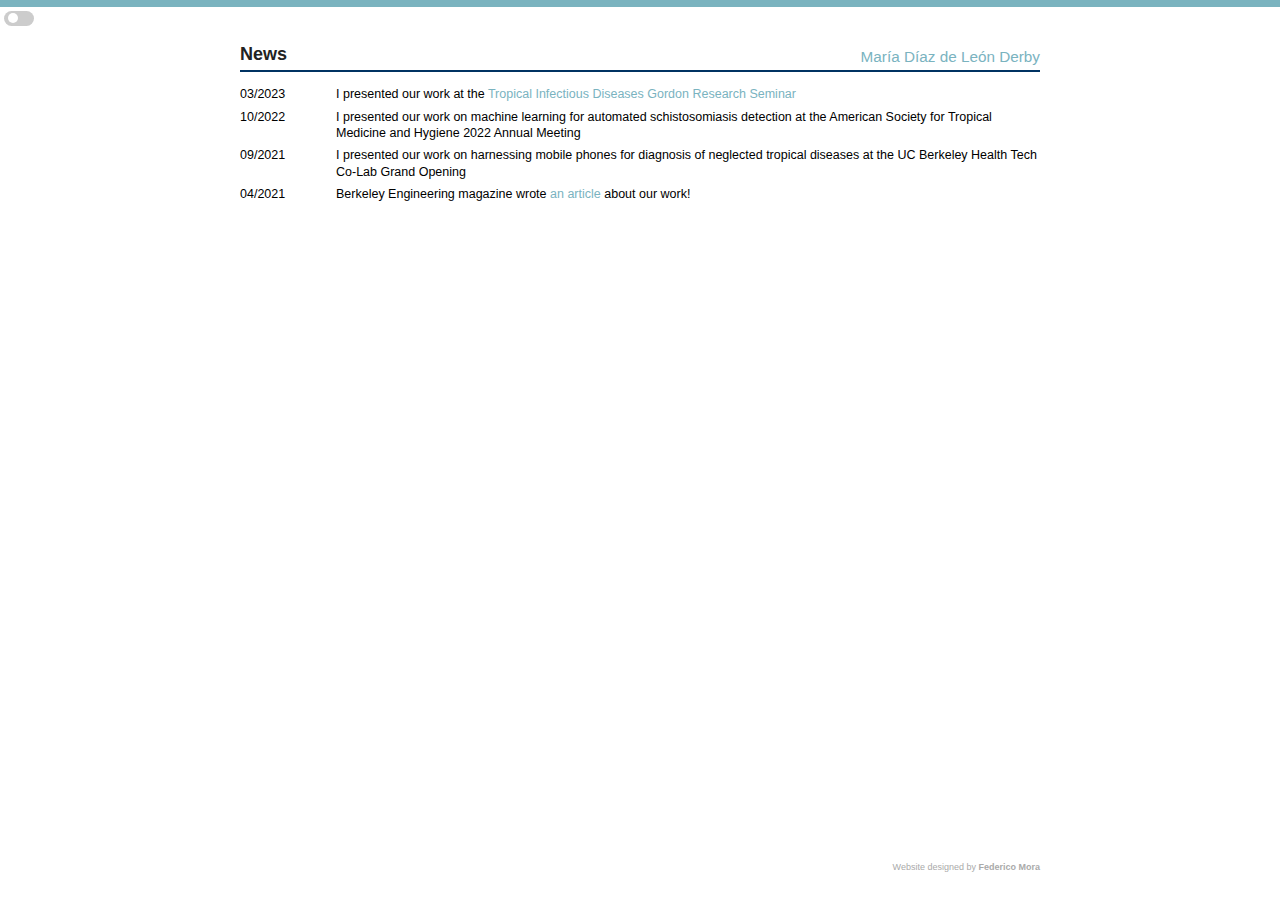
<file: docs/news.html>
<!DOCTYPE html>
<html lang="en">
<head>
    <title>María Díaz de León Derby</title>
    <meta charset="UTF-8">
    <meta name="description" content="">
    <meta name="author" content="María Díaz de León Derby">
    <meta name="viewport" content="width=device-width, initial-scale=1.0">
    <link rel="stylesheet" type="text/css" href="reset.css">
    <link rel="stylesheet" type="text/css" href="main.css">
    <link rel="stylesheet" type="text/css" href="light.css" id="theme-link">
    <link rel="shortcut icon" type="image/png" href="./images/favicon.png" />
    <script src="scroller.js"></script> 
    
</head>

<body>
<header><div id="scroller"></div>
<label class="switch-mode">
    <input type="checkbox" id="mode">
    <span class="slider round"></span>
</label>
<script src="mode.js"></script>
</header>
<div class="content">
<div class="section">
<h1>News <small style="font-weight: 300; float: right; padding-top: 0.23em"><a href="./index.html">María Díaz de León Derby</a></small></h1>
<div class="hbar"></div>
<div id="news">
<div class="news-item">
<div class="news-left">
03/2023
</div>
<div class="news-right">
I presented our work at the <a href="https://www.grc.org/tropical-infectious-diseases-grs-conference/2023/">Tropical Infectious Diseases Gordon Research Seminar</a>
</div>
</div><div class="news-item">
<div class="news-left">
10/2022
</div>
<div class="news-right">
I presented our work on machine learning for automated schistosomiasis detection at the American Society for Tropical Medicine and Hygiene 2022 Annual Meeting
</div>
</div><div class="news-item">
<div class="news-left">
09/2021
</div>
<div class="news-right">
I presented our work on harnessing mobile phones for diagnosis of neglected tropical diseases at the UC Berkeley Health Tech Co-Lab Grand Opening
</div>
</div><div class="news-item">
<div class="news-left">
04/2021
</div>
<div class="news-right">
Berkeley Engineering magazine wrote <a href="https://engineering.berkeley.edu/news/2021/04/the-health-lab-in-your-pocket/">an article</a> about our work!
</div>
</div></div>
</div>
</div>

<footer>
    <p>Website designed by <a href="https://federicoaureliano.github.io/">Federico Mora</a></p>
</footer></body>
</html>
</file>
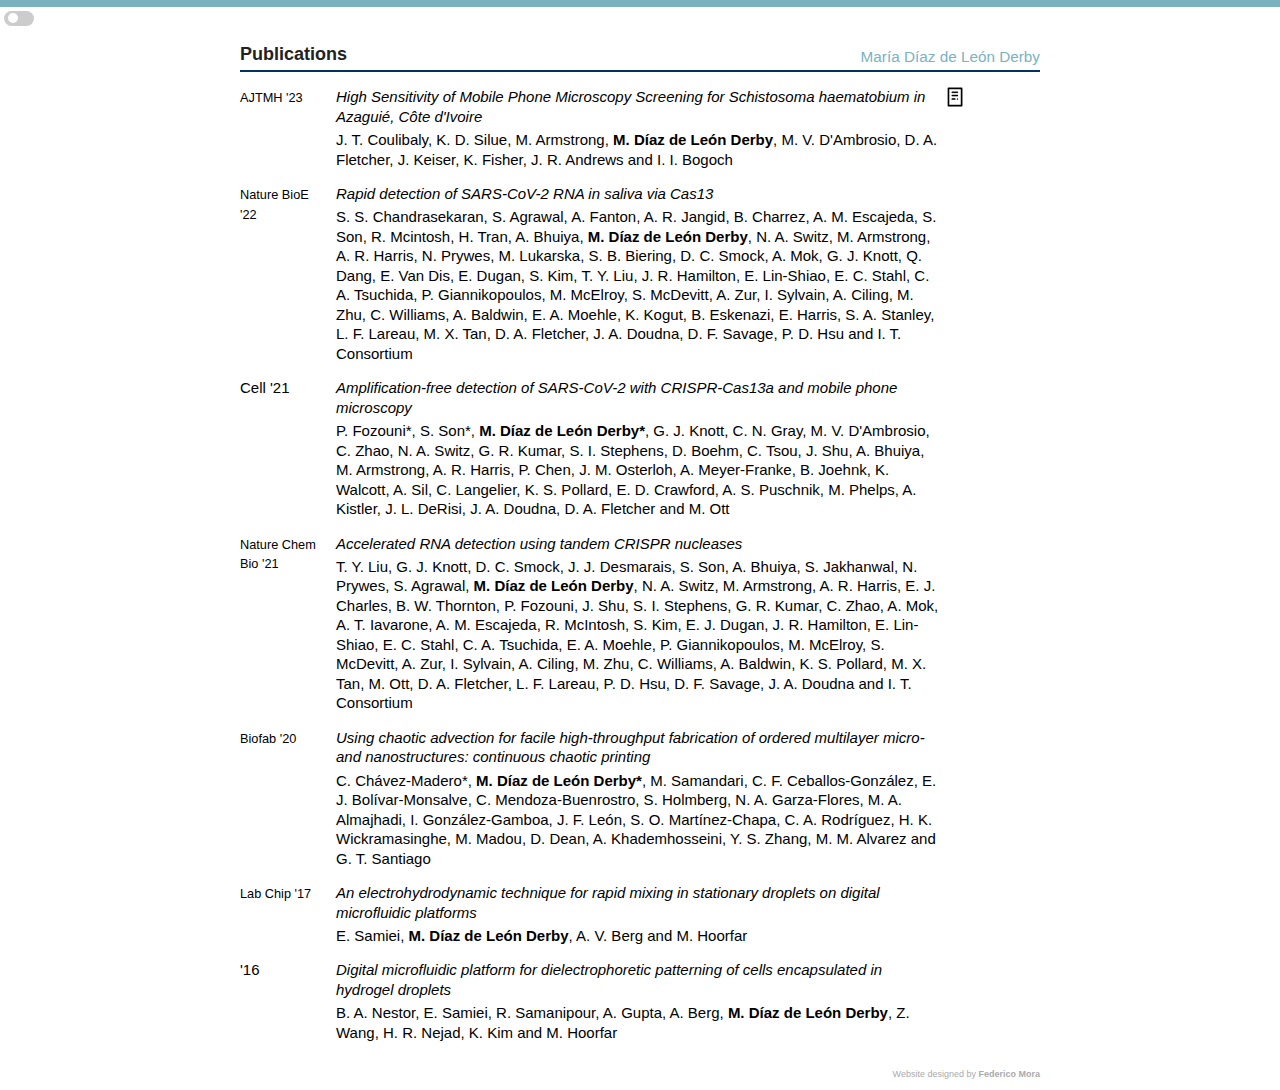
<file: docs/pubs.html>
<!DOCTYPE html>
<html lang="en">
<head>
    <title>María Díaz de León Derby</title>
    <meta charset="UTF-8">
    <meta name="description" content="">
    <meta name="author" content="María Díaz de León Derby">
    <meta name="viewport" content="width=device-width, initial-scale=1.0">
    <link rel="stylesheet" type="text/css" href="reset.css">
    <link rel="stylesheet" type="text/css" href="main.css">
    <link rel="stylesheet" type="text/css" href="light.css" id="theme-link">
    <link rel="shortcut icon" type="image/png" href="./images/favicon.png" />
    <script src="scroller.js"></script> 
    
</head>

<body>
<header><div id="scroller"></div>
<label class="switch-mode">
    <input type="checkbox" id="mode">
    <span class="slider round"></span>
</label>
<script src="mode.js"></script>
</header>
<div class="content">
<div class="section">
<h1>Publications <small style="font-weight: 300; float: right; padding-top: 0.23em"><a href="./index.html">María Díaz de León Derby</a></small></h1>
<div class="hbar"></div>
<div id="publications">
<div class="paper">
<div class="paper-flex">
<div class="paper-conference">
<div class="bigscreen"><small>AJTMH '23</small></div><div class="smallscreen">AJTMH '23</div>
</div>
<div class="paper-details">
<div class="paper-title">
High Sensitivity of Mobile Phone Microscopy Screening for Schistosoma haematobium in Azaguié, Côte d'Ivoire
</div>
<div class="paper-authors">
J. T. Coulibaly,
K. D. Silue,
M. Armstrong,
<strong>M. Díaz de León Derby</strong>,
M. V. D'Ambrosio,
D. A. Fletcher,
J. Keiser,
K. Fisher,
J. R. Andrews and
I. I. Bogoch
</div>
</div>
<div class="paper-icons">
<a href="https://pubmed.ncbi.nlm.nih.gov/36509050/" alt="[PDF] "><img class="paper-icon" src="images/paper.png"/><img class="paper-icon-dark" src="images/paper-dark.png"/></a>
</div>
</div>
</div><div class="paper">
<div class="paper-flex">
<div class="paper-conference">
<div class="bigscreen"><small>Nature BioE '22</small></div><div class="smallscreen">Nature BioE '22</div>
</div>
<div class="paper-details">
<div class="paper-title">
Rapid detection of SARS-CoV-2 RNA in saliva via Cas13
</div>
<div class="paper-authors">
S. S. Chandrasekaran,
S. Agrawal,
A. Fanton,
A. R. Jangid,
B. Charrez,
A. M. Escajeda,
S. Son,
R. Mcintosh,
H. Tran,
A. Bhuiya,
<strong>M. Díaz de León Derby</strong>,
N. A. Switz,
M. Armstrong,
A. R. Harris,
N. Prywes,
M. Lukarska,
S. B. Biering,
D. C. Smock,
A. Mok,
G. J. Knott,
Q. Dang,
E. Van Dis,
E. Dugan,
S. Kim,
T. Y. Liu,
J. R. Hamilton,
E. Lin-Shiao,
E. C. Stahl,
C. A. Tsuchida,
P. Giannikopoulos,
M. McElroy,
S. McDevitt,
A. Zur,
I. Sylvain,
A. Ciling,
M. Zhu,
C. Williams,
A. Baldwin,
E. A. Moehle,
K. Kogut,
B. Eskenazi,
E. Harris,
S. A. Stanley,
L. F. Lareau,
M. X. Tan,
D. A. Fletcher,
J. A. Doudna,
D. F. Savage,
P. D. Hsu and
I. T. Consortium
</div>
</div>
<div class="paper-icons">

</div>
</div>
</div><div class="paper">
<div class="paper-flex">
<div class="paper-conference">
Cell '21
</div>
<div class="paper-details">
<div class="paper-title">
Amplification-free detection of SARS-CoV-2 with CRISPR-Cas13a and mobile phone microscopy
</div>
<div class="paper-authors">
P. Fozouni*,
S. Son*,
<strong>M. Díaz de León Derby*</strong>,
G. J. Knott,
C. N. Gray,
M. V. D'Ambrosio,
C. Zhao,
N. A. Switz,
G. R. Kumar,
S. I. Stephens,
D. Boehm,
C. Tsou,
J. Shu,
A. Bhuiya,
M. Armstrong,
A. R. Harris,
P. Chen,
J. M. Osterloh,
A. Meyer-Franke,
B. Joehnk,
K. Walcott,
A. Sil,
C. Langelier,
K. S. Pollard,
E. D. Crawford,
A. S. Puschnik,
M. Phelps,
A. Kistler,
J. L. DeRisi,
J. A. Doudna,
D. A. Fletcher and
M. Ott
</div>
</div>
<div class="paper-icons">

</div>
</div>
</div><div class="paper">
<div class="paper-flex">
<div class="paper-conference">
<div class="bigscreen"><small>Nature Chem Bio '21</small></div><div class="smallscreen">Nature Chem Bio '21</div>
</div>
<div class="paper-details">
<div class="paper-title">
Accelerated RNA detection using tandem CRISPR nucleases
</div>
<div class="paper-authors">
T. Y. Liu,
G. J. Knott,
D. C. Smock,
J. J. Desmarais,
S. Son,
A. Bhuiya,
S. Jakhanwal,
N. Prywes,
S. Agrawal,
<strong>M. Díaz de León Derby</strong>,
N. A. Switz,
M. Armstrong,
A. R. Harris,
E. J. Charles,
B. W. Thornton,
P. Fozouni,
J. Shu,
S. I. Stephens,
G. R. Kumar,
C. Zhao,
A. Mok,
A. T. Iavarone,
A. M. Escajeda,
R. McIntosh,
S. Kim,
E. J. Dugan,
J. R. Hamilton,
E. Lin-Shiao,
E. C. Stahl,
C. A. Tsuchida,
E. A. Moehle,
P. Giannikopoulos,
M. McElroy,
S. McDevitt,
A. Zur,
I. Sylvain,
A. Ciling,
M. Zhu,
C. Williams,
A. Baldwin,
K. S. Pollard,
M. X. Tan,
M. Ott,
D. A. Fletcher,
L. F. Lareau,
P. D. Hsu,
D. F. Savage,
J. A. Doudna and
I. T. Consortium
</div>
</div>
<div class="paper-icons">

</div>
</div>
</div><div class="paper">
<div class="paper-flex">
<div class="paper-conference">
<div class="bigscreen"><small>Biofab '20</small></div><div class="smallscreen">Biofab '20</div>
</div>
<div class="paper-details">
<div class="paper-title">
Using chaotic advection for facile high-throughput fabrication of ordered multilayer micro- and nanostructures: continuous chaotic printing
</div>
<div class="paper-authors">
C. Chávez-Madero*,
<strong>M. Díaz de León Derby*</strong>,
M. Samandari,
C. F. Ceballos-González,
E. J. Bolívar-Monsalve,
C. Mendoza-Buenrostro,
S. Holmberg,
N. A. Garza-Flores,
M. A. Almajhadi,
I. González-Gamboa,
J. F. León,
S. O. Martínez-Chapa,
C. A. Rodríguez,
H. K. Wickramasinghe,
M. Madou,
D. Dean,
A. Khademhosseini,
Y. S. Zhang,
M. M. Alvarez and
G. T. Santiago
</div>
</div>
<div class="paper-icons">

</div>
</div>
</div><div class="paper">
<div class="paper-flex">
<div class="paper-conference">
<div class="bigscreen"><small>Lab Chip '17</small></div><div class="smallscreen">Lab Chip '17</div>
</div>
<div class="paper-details">
<div class="paper-title">
An electrohydrodynamic technique for rapid mixing in stationary droplets on digital microfluidic platforms
</div>
<div class="paper-authors">
E. Samiei,
<strong>M. Díaz de León Derby</strong>,
A. V. Berg and
M. Hoorfar
</div>
</div>
<div class="paper-icons">

</div>
</div>
</div><div class="paper">
<div class="paper-flex">
<div class="paper-conference">
 '16
</div>
<div class="paper-details">
<div class="paper-title">
Digital microfluidic platform for dielectrophoretic patterning of cells encapsulated in hydrogel droplets
</div>
<div class="paper-authors">
B. A. Nestor,
E. Samiei,
R. Samanipour,
A. Gupta,
A. Berg,
<strong>M. Díaz de León Derby</strong>,
Z. Wang,
H. R. Nejad,
K. Kim and
M. Hoorfar
</div>
</div>
<div class="paper-icons">

</div>
</div>
</div></div>
</div>
</div>

<footer>
    <p>Website designed by <a href="https://federicoaureliano.github.io/">Federico Mora</a></p>
</footer></body>
</html>
</file>
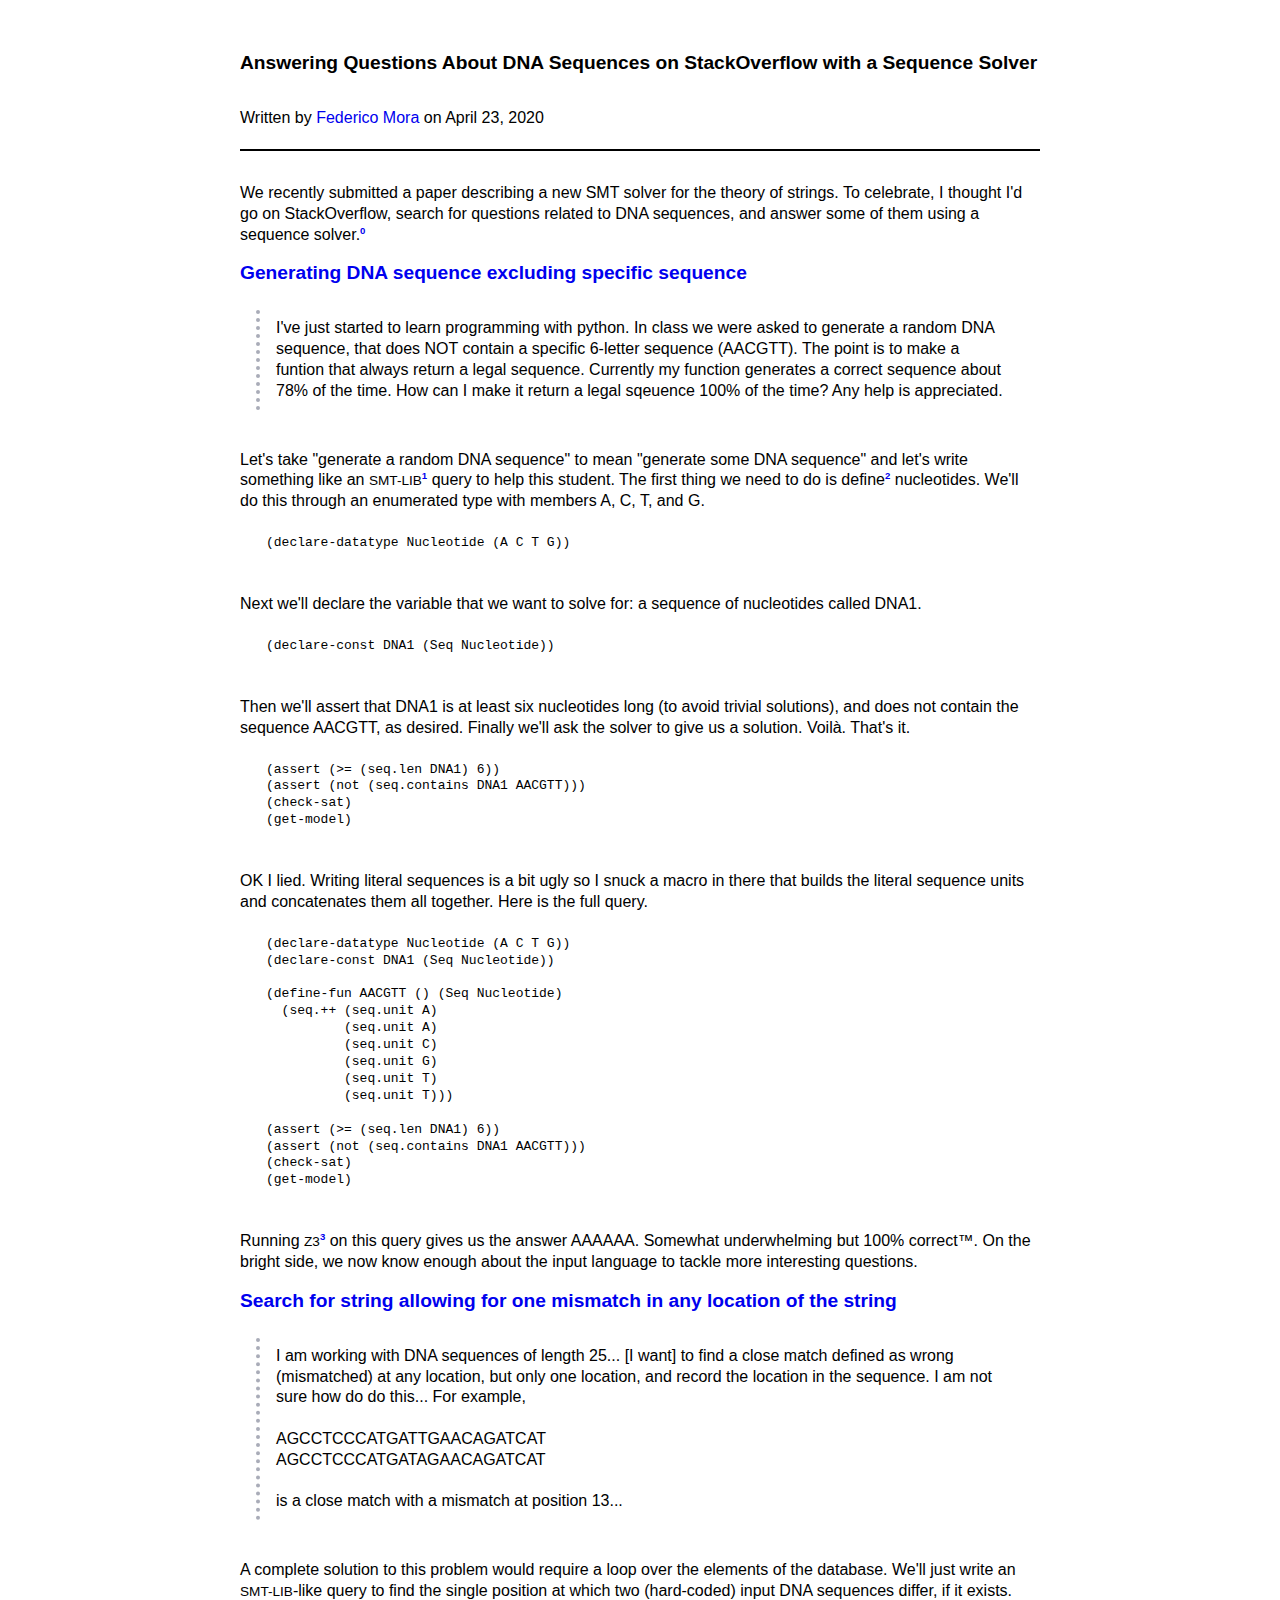
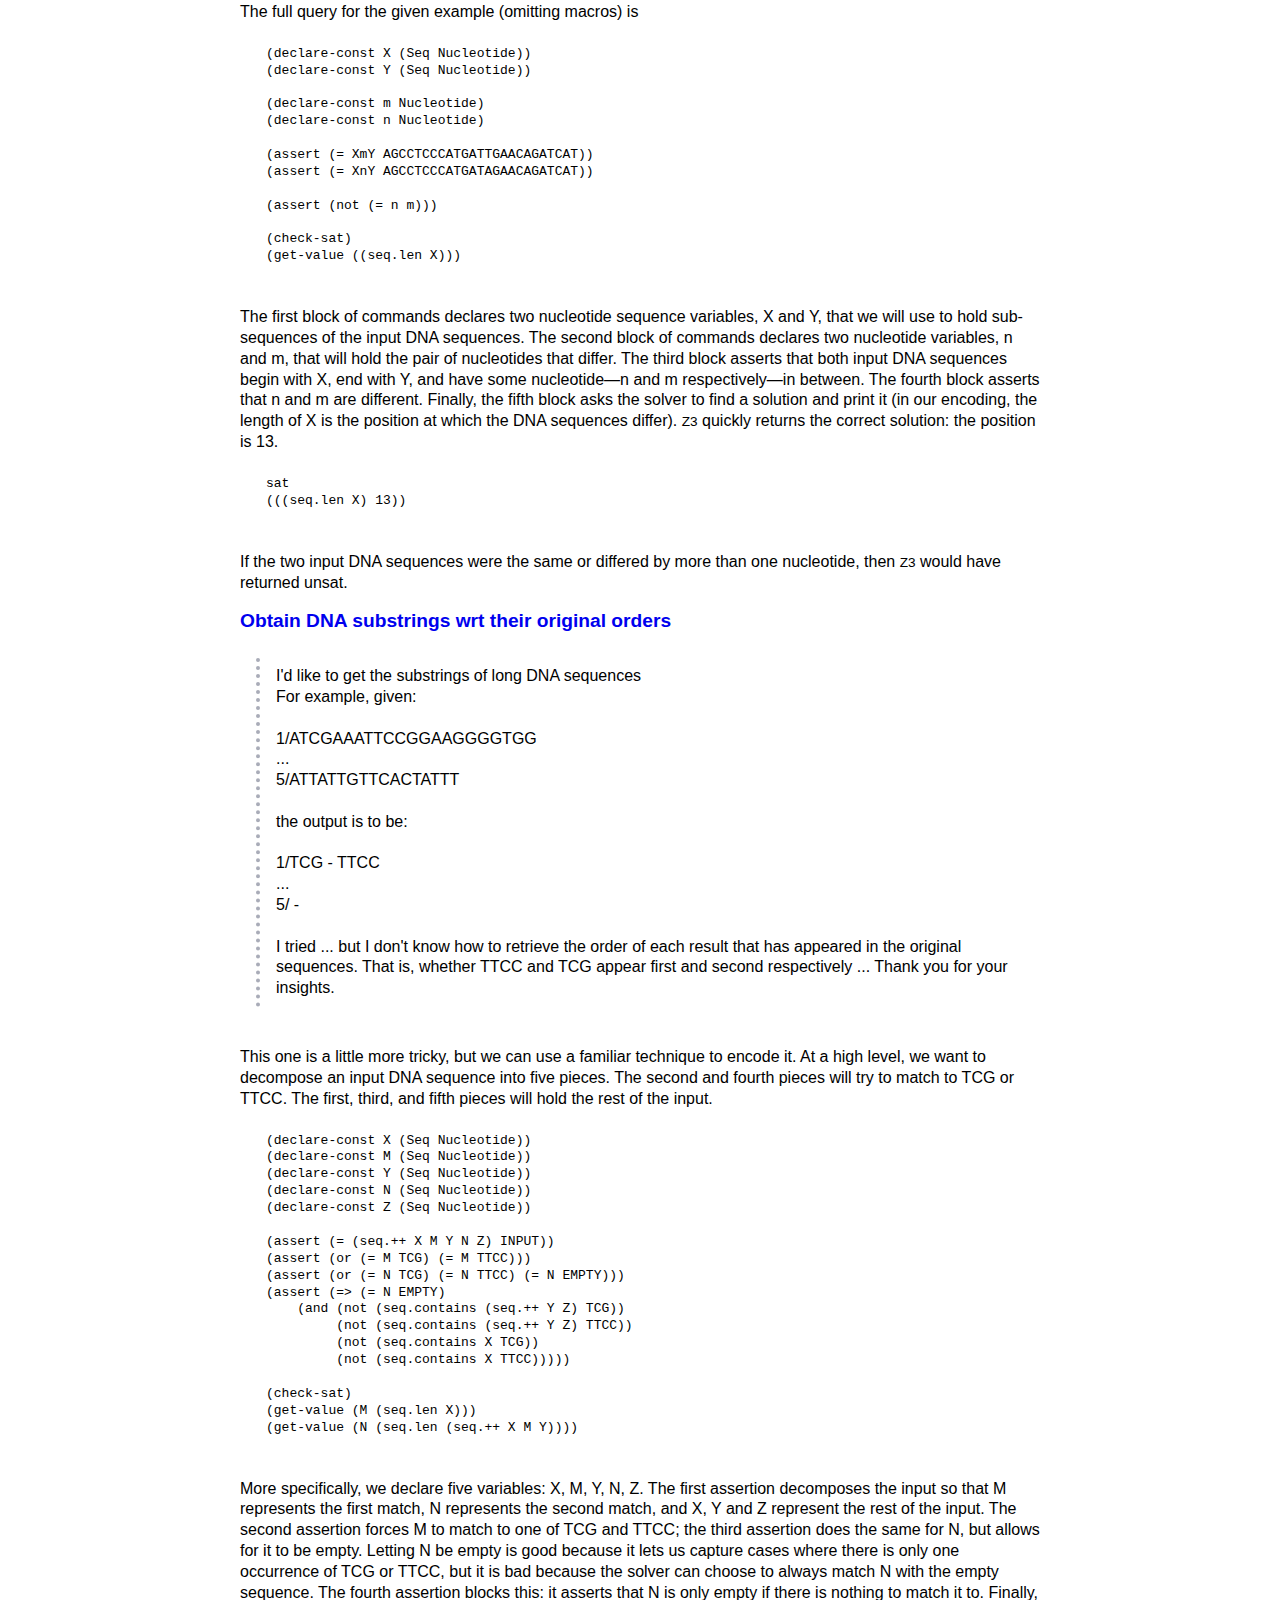
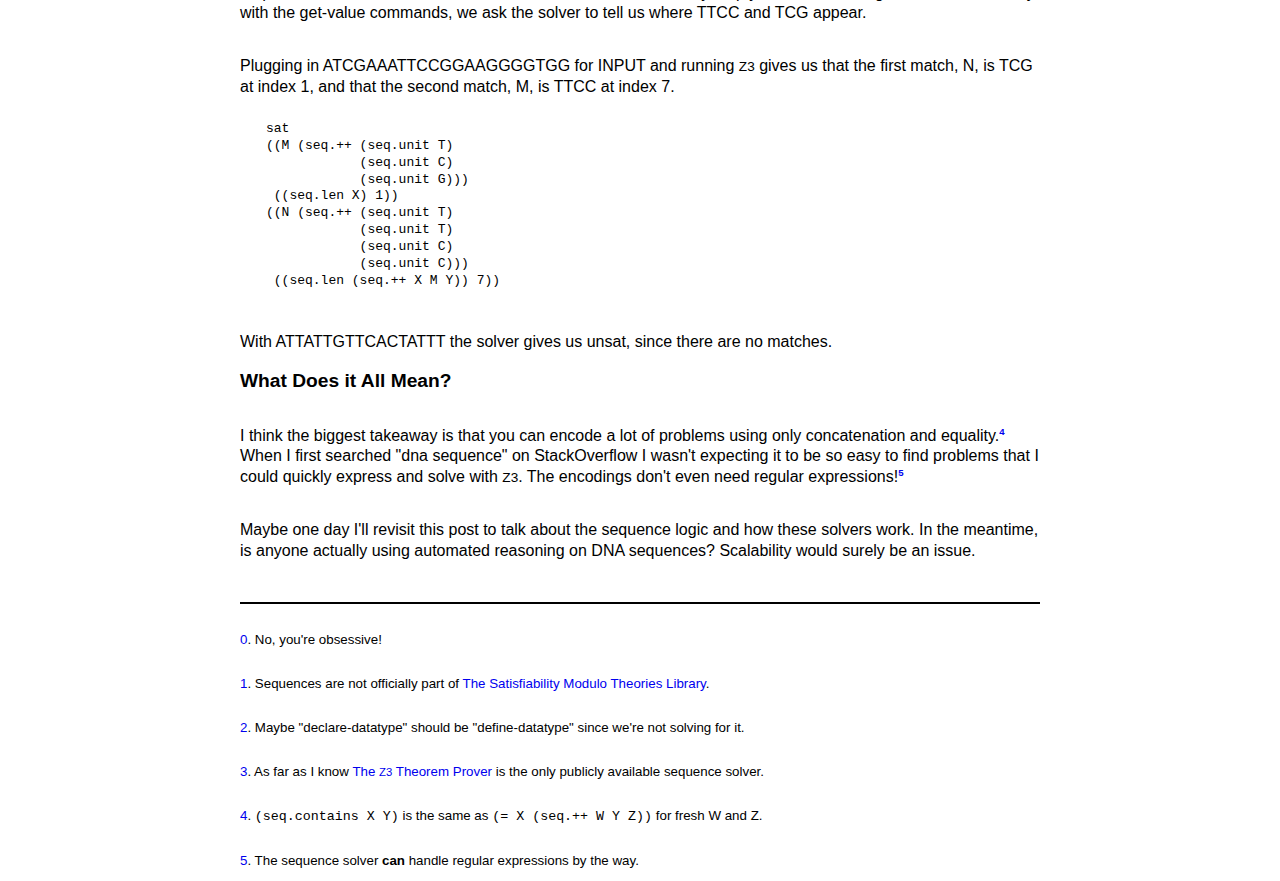
<file: docs/blog/seq.html>
<!DOCTYPE html>
<html>

<head>
  <title>Federico Mora Rocha</title>
  <meta charset="utf-8" />
  <link rel="stylesheet" type="text/css" href="../main.css">
  <link rel="stylesheet" type="text/css" href="blog.css">
  <link rel="shortcut icon" type="image/png" href="../images/favicon.png" />
  <script data-goatcounter="https://federicoaureliano.goatcounter.com/count"
    async src="//gc.zgo.at/count.js"></script>
</head>

<body>
  <h1>Answering Questions About DNA Sequences on StackOverflow with a Sequence Solver</h1>
  <p style="font-size: 12pt">Written by <a href="../index.html">Federico Mora</a> on April 23, 2020</p>
  <div class="hbar"> </div>
  <p id="noteblock0">
    We recently submitted a paper describing a new SMT solver for the theory of
    strings. To celebrate, I thought I'd go on StackOverflow, search for
    questions related to DNA sequences, and answer some of them using a sequence
    solver.<sup><a href="#footnote0">0</a></sup>
  </p>

  <h2><a
      href="https://stackoverflow.com/questions/53267820/generating-dna-sequence-excluding-specific-sequence">Generating
      DNA sequence excluding specific sequence</a></h2>

  <blockquote>
    I've just started to learn programming with python. In class we were asked to
    generate a random DNA sequence, that does NOT contain a specific 6-letter
    sequence (AACGTT). The point is to make a funtion that always return a legal
    sequence. Currently my function generates a correct sequence about 78% of the
    time. How can I make it return a legal sqeuence 100% of the time? Any help is
    appreciated.
  </blockquote>

  <p id="noteblock1">
    Let's take "generate a random DNA sequence" to mean "generate some DNA
    sequence" and let's write something like an <small>SMT-LIB</small><sup><a href="#footnote1">1</a></sup> query to
    help this student. The first thing we
    need to do is define<sup><a href="#footnote2">2</a></sup> nucleotides. We'll do
    this through an enumerated type with members A, C, T, and G.
  </p>

  <pre><code>
(declare-datatype Nucleotide (A C T G))
</code></pre>

  <p>
    Next we'll declare the variable that we want to solve for: a sequence of
    nucleotides called DNA1.
  </p>

  <pre><code>
(declare-const DNA1 (Seq Nucleotide))
</code></pre>

  <p>
    Then we'll assert that DNA1 is at least six nucleotides long (to avoid
    trivial solutions), and does not contain the sequence AACGTT, as desired.
    Finally we'll ask the solver to give us a solution. Voilà. That's it.
  </p>

  <pre><code>
(assert (>= (seq.len DNA1) 6))
(assert (not (seq.contains DNA1 AACGTT)))
(check-sat)
(get-model)
</code></pre>

  <p>
    OK I lied. Writing literal sequences is a bit ugly so I snuck a macro
    in there that builds the literal sequence units and concatenates them all together. Here is the full query.
  </p>

  <pre><code>
(declare-datatype Nucleotide (A C T G))
(declare-const DNA1 (Seq Nucleotide))

(define-fun AACGTT () (Seq Nucleotide)
  (seq.++ (seq.unit A) 
          (seq.unit A) 
          (seq.unit C) 
          (seq.unit G) 
          (seq.unit T) 
          (seq.unit T)))

(assert (>= (seq.len DNA1) 6))
(assert (not (seq.contains DNA1 AACGTT)))
(check-sat)
(get-model)
</code></pre>

  <p id="noteblock2">
    Running <small>Z3</small><sup><a href="#footnote3">3</a></sup> on this query gives
    us the answer AAAAAA. Somewhat underwhelming but 100%
    correct&trade;. On the bright side, we now know enough about the input language to tackle more interesting
    questions.
  </p>

  <h2><a
      href="https://stackoverflow.com/questions/2420412/search-for-string-allowing-for-one-mismatch-in-any-location-of-the-string">Search
      for string allowing for one mismatch in any location of the string</a></h2>

  <blockquote>
    I am working with DNA sequences of length 25... [I want] to find a close match defined as wrong (mismatched) at
    any location, but only one location, and record the location in the sequence. I
    am not sure how do do this... For example,
    <br><br>
    AGCCTCCCATGATTGAACAGATCAT
    <br>
    AGCCTCCCATGATAGAACAGATCAT
    <br><br>
    is a close match with a mismatch at position 13...
  </blockquote>

  <p>
    A complete solution to this problem would require a loop over the elements
    of the database. We'll just write an <small>SMT-LIB</small>-like query to
    find the single position at which two (hard-coded) input DNA sequences
    differ, if it exists. The full query for the given example (omitting
    macros) is
  </p>

  <pre><code>
(declare-const X (Seq Nucleotide))
(declare-const Y (Seq Nucleotide))

(declare-const m Nucleotide)
(declare-const n Nucleotide)

(assert (= XmY AGCCTCCCATGATTGAACAGATCAT))
(assert (= XnY AGCCTCCCATGATAGAACAGATCAT))

(assert (not (= n m)))

(check-sat)
(get-value ((seq.len X)))
</code></pre>

  <p>
    The first block of commands declares two nucleotide sequence variables, X and Y, that we will use to hold
    sub-sequences of the input DNA sequences. The second block of commands declares two nucleotide variables, n and m,
    that will
    hold the pair of nucleotides that differ. The third block asserts that both input
    DNA sequences begin with X, end with Y, and have some nucleotide&mdash;n
    and m respectively&mdash;in between. The fourth block asserts that n and m
    are different. Finally, the fifth block asks
    the solver to find a solution and print it (in our encoding, the length of X is the position at which the DNA
    sequences differ).
    <small>Z3</small> quickly returns the correct solution: the position is 13.
  </p>

  <pre><code>
sat
(((seq.len X) 13))
</code></pre>

  <p>
    If the two input DNA sequences were
    the same or differed by more than
    one nucleotide, then <small>Z3</small> would have returned unsat.
  </p>



  <h2><a href="https://stackoverflow.com/questions/8310602/obtain-dna-substrings-wrt-their-original-orders">Obtain DNA
      substrings wrt their original orders</a></h2>

  <blockquote>
    I'd like to get the substrings of long DNA sequences <br>
    For example, given: <br><br>
    1/ATCGAAATTCCGGAAGGGGTGG<br>
    ...<br>
    5/ATTATTGTTCACTATTT
    <br><br>
    the output is to be:
    <br><br>
    1/TCG - TTCC<br>
    ...<br>
    5/ -
    <br><br>
    I tried ... but I don't know how to retrieve the order of each result that has
    appeared in the original sequences. That is, whether TTCC and TCG appear first and second respectively ... Thank you for your insights.
  </blockquote>

  <p>
    This one is a little more tricky, but we can use a familiar technique to encode it. At a high level, we want to
    decompose an input DNA sequence into five pieces. The second and fourth pieces will try to match to TCG or TTCC. The
    first, third, and fifth pieces will hold the rest of the input.
  </p>

  <pre><code>
(declare-const X (Seq Nucleotide))
(declare-const M (Seq Nucleotide))
(declare-const Y (Seq Nucleotide))
(declare-const N (Seq Nucleotide))
(declare-const Z (Seq Nucleotide))

(assert (= (seq.++ X M Y N Z) INPUT))
(assert (or (= M TCG) (= M TTCC)))
(assert (or (= N TCG) (= N TTCC) (= N EMPTY)))
(assert (=> (= N EMPTY)
    (and (not (seq.contains (seq.++ Y Z) TCG))
         (not (seq.contains (seq.++ Y Z) TTCC))
         (not (seq.contains X TCG))
         (not (seq.contains X TTCC)))))

(check-sat)
(get-value (M (seq.len X)))
(get-value (N (seq.len (seq.++ X M Y))))
</code></pre>

  <p>
    More specifically, we declare five variables: X, M, Y, N, Z. The first
    assertion decomposes the input so that M represents the first match, N
    represents the second match, and X, Y and Z represent the rest of the
    input. The second assertion forces M to match to one of TCG and TTCC; the
    third assertion does the same for N, but allows for it to be empty. Letting
    N be empty is good because it lets us capture cases where there is
    only one occurrence of TCG or TTCC, but it is bad because the solver can
    choose to always match N with the empty sequence. The fourth assertion blocks this: it
    asserts that N is only empty if there is nothing to match it to. Finally,
    with the get-value commands, we ask the solver to tell us where TTCC and
    TCG appear.
  </p>

  <p>
    Plugging in ATCGAAATTCCGGAAGGGGTGG for INPUT and running <small>Z3</small>
    gives us that the first match, N, is TCG at index 1, and that the second match, M, is
    TTCC at index 7.
  </p>

<pre><code>
sat
((M (seq.++ (seq.unit T) 
            (seq.unit C) 
            (seq.unit G)))
 ((seq.len X) 1))
((N (seq.++ (seq.unit T) 
            (seq.unit T) 
            (seq.unit C) 
            (seq.unit C)))
 ((seq.len (seq.++ X M Y)) 7))
</code></pre>

  <p>
    With ATTATTGTTCACTATTT the solver gives us unsat, since there are no matches.
  </p>


  <h2>What Does it All Mean?</h2>
  <p id="noteblock3">
    I think the biggest takeaway is that you can encode a lot of problems using
    only concatenation and equality.<sup><a href="#footnote4">4</a></sup> When
    I first searched "dna sequence" on StackOverflow I wasn't expecting it to
    be so easy to find problems that I could quickly express and solve with
    <small>Z3</small>. The encodings don't even need regular expressions!<sup><a
    href="#footnote5">5</a></sup>
  </p>

  <p>
    Maybe one day I'll revisit this post to talk about the sequence logic and
    how these solvers work. In the meantime, is anyone actually using automated
    reasoning on DNA sequences? Scalability would surely be an issue.
  </p>

  <br>
  <div class="hbar"> </div>
  <p style="font-size: 10pt" id="footnote0">
    <a href="#noteblock0">0</a>. No, you're obsessive! 
  </p>
  <p style="font-size: 10pt" id="footnote1">
    <a href="#noteblock1">1</a>. Sequences are not officially part of <a href="http://smtlib.cs.uiowa.edu/">The
      Satisfiability Modulo Theories
      Library</a>.
  </p>
  <p style="font-size: 10pt" id="footnote2">
    <a href="#noteblock1">2</a>. Maybe "declare-datatype" should be "define-datatype" since we're not solving for it.
  </p>
  <p style="font-size: 10pt" id="footnote3">
    <a href="#noteblock2">3</a>. As far as I know <a href="https://github.com/Z3Prover/z3/wiki">The <small>Z3</small> Theorem Prover </a> is the only publicly available sequence solver.
  </p>
  <p style="font-size: 10pt" id="footnote4">
    <a href="#noteblock3">4</a>. <code>(seq.contains X Y)</code> is the same as <code>(= X (seq.++ W Y Z))</code> for fresh W and Z.
  </p>
  <p style="font-size: 10pt" id="footnote5">
    <a href="#noteblock3">5</a>. The sequence solver <b>can</b> handle regular expressions by the way.
  </p>
</body>

</html>
</file>
<file: docs/main.css>
@charset "UTF-8";

body {
    font: 18px/1.5 Helvetica, Arial, sans-serif;
    line-height: 1.3;
    min-height: 100vh;
    text-size-adjust: none;
    -webkit-text-size-adjust: none;
    -moz-text-size-adjust: none;
    -ms-text-size-adjust: none;
}

.content {
    min-height: calc(100vh - 4em);
    margin-left: auto;
    margin-right: auto;
    max-width: 800px;
    min-width: 325px;
    width: 90%;
}

header {
    margin-left: auto;
    margin-right: auto;
    position: sticky;
    top: 0;
    height: 0.4em;
}

#scroller {
    height: 0.4em;
    width: 0%;
    position: absolute;
    left: 0;
}

footer {
    margin-left: auto;
    margin-right: auto;
    max-width: 800px;
    width: 90%;
    font-size: xx-small;
    text-align: right;
    padding-top: 2em;
    padding-bottom: 1em;
    color: #AAAAAA;
}

footer a {
    color: #AAAAAA;
    font-weight: 700;
}

h1,
h2,
h3 {
    font-weight: 700;
    font-family: "Helvetica Neue", Helvetica, Arial, sans-serif;
    font-size: larger;
}

h1 {
    padding-top: 2em;
}

h3 {
    font-weight: 500;
    font-size: medium;
    display: inline-block;
    padding-top: 1em;
}

p {
    padding-top: 1em;
}

small {
    font-size: 85%;
}

a {
    text-decoration: none;
}

.hbar {
    margin-left: auto;
    margin-right: auto;
    border-bottom: solid;
    border-bottom-width: 2px;
    padding-top: 0.25em;
}

.section {
    font-size: smaller;
}

/* Start Profile */
.headshot {
    padding-top: 1.25em;
    padding-right: 1em;
    padding-bottom: 0em;
    width: 36%;
    max-width: 235px;
    float: left;
}

/* End Profile */

/* Start News and Pubs */
.paper {
    padding-top: 1em;
}

.paper-flex {
    display: flex;
}

#news {
    padding-top: 0.5em;
}

.news-item {
    font-size: smaller;
    display: flex;
    padding-top: 0.5em;
}

.paper-conference, .news-left {
    float: left;
    width: 10%;
    text-decoration: none;
    min-width: min-content;
    padding-right: 2%;
}

.paper-conference {
    align-items: center;
}

.paper-details {
    width: calc(100% - (12% + 25px * 4));
}

.news-right {
    width: calc(100% - 12%);
}

.paper-icons {
    float: right;
    display: flex;
    width: calc(25px * 4);
}

.paper-icon, .paper-icon-dark {
    width: 20px;
    padding-left: 5px;
}

.paper-title {
    font-style: italic;
    padding-bottom: 0.25em;
}

/* End News and Pubs */

/* Extra stuff for pubs */
.paper-flex:before,
.paper-flex:after,
.paper-flex:after {
  clear: both;
}

.smallscreen {
    display: none;
}
.bigscreen {
    display: revert;
}

/* Special Stuff For Small Screens */
@media screen and (max-width: 825px) {
    .bigscreen {
        display: none;
    }
    .smallscreen {
        display: revert;
    }

    .paper {
        display: list-item;
        list-style-type: circle;
        margin-left: 1em;
        width: calc(100% - 1em);
    }

    .paper-icon, .paper-icon-dark {
        display: None;
    }
    
    .paper-flex {
        flex-flow: wrap;
    }

    .paper-conference {
        float: none;
        width: fit-content;
        padding-right: 0.5em;
        font-size: smaller;
    }

    .paper-details {
        float: none;
        width: 100%;
        padding: 0px;
    }

    .paper-icons {
        font-size: smaller;
        float: none;
        width: fit-content;
        display: unset;
    }

    .paper-conference { order: 1; }
    .paper-icons { order: 2;  }
    .paper-details { order: 3; }
    
    a:after {
        content: attr(alt);
    }

    .slider { 
        opacity: 0;
        width: 0;
        height: 0;
    }
}

/* Mode switch */
input { 
    opacity: 0;
    width: 0;
    height: 0;
}

.slider {
    position: absolute;
    top: 0.6em;
    left: 4px;
    background-color: #ccc;
    -webkit-transition: .4s;
    transition: .4s;
    width: 30px;
    height: 15px;
}

.slider:before {
    position: absolute;
    content: "";
    height: 10px;
    width: 10px;
    left: 4px;
    bottom: 3px;
    background-color: white;
    -webkit-transition: .4s;
    transition: .4s;
}

input:checked + .slider {
    background-color: dimgray;
}

input:focus + .slider {
    box-shadow: 0 0 1px dimgray;
}

input:checked + .slider:before {
    -webkit-transform: translateX(12px);
    -ms-transform: translateX(12px);
    transform: translateX(12px);
}

/* Rounded sliders */
.slider.round {
    border-radius: 15px;
}

.slider.round:before {
    border-radius: 50%;
}
</file>
<file: docs/light.css>
header {
    background-color: #7AB3BF;
}

#scroller {
    background-color: #BF8173;
}

body {
    background-color: #ffffff;
    color: black;
}

.paper-icon-dark {
    display: None;
}

h1,
h2,
h3 {
    color: #222;
}

a {
    color: #7AB3BF;
}

a:hover {
    color: #BF8173;
}

.hbar {
    color: #003362;
}

h3 {
    border-bottom: 1px #003362 dashed;
}
</file>
<file: docs/blog/blog.css>
body {
    font-size: medium;
    margin-left: auto;
    margin-right: auto;
    max-width: 800px;
    min-width: 350px;
    width: 90%;
}

sup { 
    vertical-align: top; 
    font-size: 0.6em; 
    font-weight: 700;
}

blockquote {
    border-left: 0.25em dotted rgb(169, 172, 184);
    margin: 1.5em 1em;
    padding: 0.5em 1em;
    quotes: "\201C""\201D""\2018""\2019";
}

blockquote:before {
    font-size: 4em;
    line-height: 0.1em;
    margin-right: 0.25em;
    vertical-align: -0.4em;
}

blockquote p {
    display: inline;
}

pre {
    margin-bottom: 2em;
    margin-top: -0.75em;
    margin-left: 2em;
}
</file>
